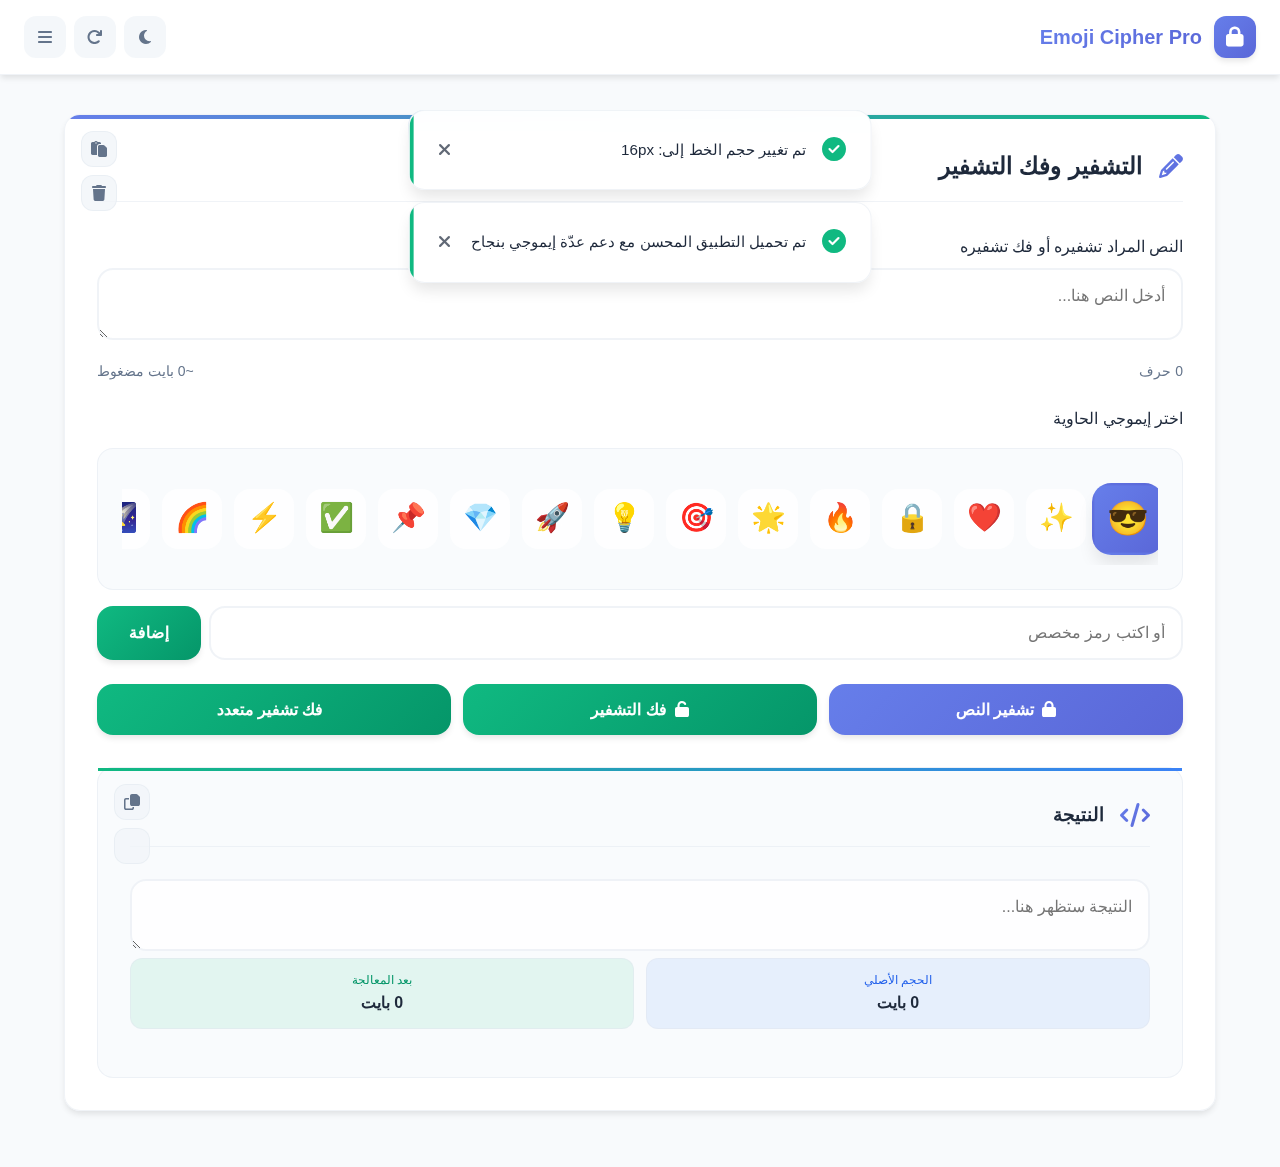
<file: index.html>
<!DOCTYPE html>
<html lang="ar" dir="rtl">
<head>
    <meta charset="utf-8">
    <meta name="viewport" content="width=device-width,initial-scale=1">
    <title>Emoji Cipher Pro — تشفير النصوص داخل إيموجي واحد</title>
    
    <!-- Meta Tags -->
    <meta name="description" content="تطبيق تشفير النصوص داخل الإيموجي - يعمل بدون إنترنت">
    <meta name="keywords" content="تشفير, إيموجي, نص, أمان, خصوصية">
    <meta name="author" content="Emoji Cipher Pro Team">
    
    <!-- PWA Meta Tags -->
    <meta name="theme-color" content="#667eea">
    <meta name="apple-mobile-web-app-capable" content="yes">
    <meta name="apple-mobile-web-app-status-bar-style" content="default">
    <meta name="apple-mobile-web-app-title" content="Emoji Cipher Pro">
    
    <!-- Favicon -->
    <link rel="icon" type="image/svg+xml" href="data:image/svg+xml,<svg xmlns='http://www.w3.org/2000/svg' viewBox='0 0 100 100'><text y='.9em' font-size='90'>🔒</text></svg>">
    
    <!-- Manifest -->
    <link rel="manifest" href="manifest.json">
    
    <!-- Styles -->
    <link rel="stylesheet" href="./assets/css/app.css">
</head>
<body class="theme-default">
    <!-- Navigation Bar -->
    <nav class="navbar">
        <div class="logo">
            <div class="logo-icon">
                <i class="fas fa-lock"></i>
            </div>
            <div class="logo-text">Emoji Cipher Pro</div>
        </div>
        
        <div class="nav-icons">
            <div class="nav-icon" id="toggleTheme" title="تبديل الثيم">
                <i class="fas fa-moon"></i>
            </div>
            <div class="nav-icon" id="resetBtn" title="إعادة تعيين التطبيق">
                <i class="fas fa-redo"></i>
            </div>
            <div class="nav-icon" id="menuToggle" title="فتح القائمة">
                <i class="fas fa-bars"></i>
            </div>
        </div>
    </nav>
    
    <!-- Sidebar -->
    <div class="sidebar">
        <div class="sidebar-header">
            <h2>الإعدادات والقوائم</h2>
            <div class="nav-icon" id="closeSidebar" title="إغلاق القائمة">
                <i class="fas fa-times"></i>
            </div>
        </div>
        
        <div class="sidebar-tabs">
            <div class="sidebar-tab active" data-tab="cipher">
                <i class="fas fa-lock"></i>
                <span>التشفير وفك التشفير</span>
            </div>
            <div class="sidebar-tab" data-tab="history">
                <i class="fas fa-history"></i>
                <span>سجل التشفير</span>
            </div>
            <div class="sidebar-tab" data-tab="settings">
                <i class="fas fa-cog"></i>
                <span>الإعدادات</span>
            </div>
            <div class="sidebar-tab" data-tab="emoji">
                <i class="fas fa-smile"></i>
                <span>إدارة الإيموجي</span>
            </div>
            <div class="sidebar-tab" data-tab="help">
                <i class="fas fa-question-circle"></i>
                <span>المساعدة</span>
            </div>
        </div>
        
        <div class="sidebar-content">
            <div class="advanced-options">
                <h3>خيارات متقدمة</h3>
                
                <div class="option-item">
                    <label for="useCompression">
                        <input id="useCompression" type="checkbox" checked/>
                        <i class="fas fa-compress-alt"></i>
                        ضغط النص
                    </label>
                </div>

                <div class="option-item">
                    <label for="autoCopyEncodedEmoji">
                        <input id="autoCopyEncodedEmoji" type="checkbox" checked/>
                        <i class="fas fa-copy"></i>
                        نسخ تلقائي للإيموجي المشفر
                    </label>
                </div>

                <div class="option-item">
                    <label for="autoCopyDecodedText">
                        <input id="autoCopyDecodedText" type="checkbox" checked/>
                        <i class="fas fa-clipboard-check"></i>
                        نسخ تلقائي للنص المفكوك
                    </label>
                </div>

                <div class="option-item">
                    <label for="showNotifications">
                        <input id="showNotifications" type="checkbox" checked/>
                        <i class="fas fa-bell"></i>
                        عرض الإشعارات
                    </label>
                </div>
                
                <div class="option-item">
                    <label for="useEncrypt">
                        <input id="useEncrypt" type="checkbox"/>
                        <i class="fas fa-lock"></i>
                        تشفير بكلمة سر
                    </label>
                </div>
                
                <div id="passwordSection" class="hidden" style="margin-top: 1rem;">
                    <label for="password">كلمة السر</label>
                    <div style="position: relative;">
                        <input id="password" type="password" placeholder="أدخل كلمة السر القوية"/>
                        <button id="togglePassword" type="button" style="position: absolute; left: 10px; top: 50%; transform: translateY(-50%); background: none; border: none; cursor: pointer;">
                            <i class="far fa-eye"></i>
                        </button>
                    </div>
                    
                    <div style="margin-top: 0.75rem;">
                        <label for="encryptionStrength">قوة التشفير</label>
                        <select id="encryptionStrength" style="width: 100%; padding: 0.5rem; margin-top: 0.25rem;">
                            <option value="low">منخفضة (سريع)</option>
                            <option value="medium">متوسطة (متوازن)</option>
                            <option value="high" selected>عالية (آمن)</option>
                        </select>
                    </div>
                    
                    <div style="margin-top: 0.5rem; font-size: 0.75rem; color: #64748b;">
                        <div id="passwordStrength" style="margin-bottom: 0.25rem;">قوة كلمة السر: <span style="color: #ef4444;">ضعيفة</span></div>
                        <div>نصيحة: استخدم 12 حرف على الأقل مع أرقام ورموز</div>
                    </div>
                </div>
            </div>
        </div>
    </div>
    
    <!-- Main Container -->
    <div class="container">
        <!-- Cipher Tab -->
        <div class="card tab-content active" id="cipherTab">
            <div class="card-header">
                <i class="fas fa-pencil-alt"></i>
                <h2>التشفير وفك التشفير</h2>
            </div>
            
            <!-- Input Section -->
            <div style="margin-bottom: 1.5rem;">
                <label for="inputText">النص المراد تشفيره أو فك تشفيره</label>
                <div class="input-wrapper">
                    <textarea id="inputText" placeholder="أدخل النص هنا..."></textarea>
                    <div class="input-actions">
                        <button id="pasteBtn" class="icon-btn" title="لصق">
                            <i class="fas fa-paste"></i>
                        </button>
                        <button id="deleteBtn" class="icon-btn" title="حذف الكل">
                            <i class="fas fa-trash"></i>
                        </button>
                    </div>
                </div>
                
                <div style="display: flex; justify-content: space-between; align-items: center; margin-bottom: 1rem; margin-top: 0.75rem;">
                    <div style="font-size: 0.875rem; color: #64748b;">
                        <span id="charCount">0</span> حرف
                    </div>
                    <div style="font-size: 0.875rem; color: #64748b;">
                        <span id="sizeEstimate">~0 بايت</span> مضغوط
                    </div>
                </div>
            </div>
            
            <!-- Emoji Selection -->
            <div style="margin-bottom: 1.5rem;">
                <label>اختر إيموجي الحاوية</label>
                
                <div class="emoji-slider-container">
                    <button class="slider-control prev" title="السابق">
                        <i class="fas fa-chevron-right"></i>
                    </button>
                    
                    <div class="emoji-slider" id="emojiSlider">
                        <!-- Will be populated by JavaScript -->
                    </div>
                    
                    <button class="slider-control next" title="التالي">
                        <i class="fas fa-chevron-left"></i>
                    </button>
                </div>
                
                <div style="display: flex; gap: 0.5rem; margin-top: 0.75rem;">
                    <input id="customChar" placeholder="أو اكتب رمز مخصص" style="flex: 1;"/>
                    <button id="addCustomEmoji" class="btn-secondary">إضافة</button>
                </div>
            </div>
            
            <!-- Action Buttons -->
            <div style="display: flex; gap: 0.75rem; flex-wrap: wrap; margin-bottom: 1.5rem;">
                <button id="encodeBtn" class="btn-primary" style="flex: 1;">
                    <i class="fas fa-lock"></i>
                    تشفير النص
                </button>
                <button id="decodeBtn" class="btn-secondary" style="flex: 1;">
                    <i class="fas fa-unlock"></i>
                    فك التشفير
                </button>
                <button id="decodeMultipleBtn" class="btn-secondary" style="flex: 1;">
                    <i class="fas fa-search-plus"></i>
                    فك تشفير متعدد
                </button>
            </div>
            
            <!-- Results Section -->
            <div class="results-section" id="resultsSection">
                <div class="card-header">
                    <i class="fas fa-code"></i>
                    <h3>النتيجة</h3>
                </div>
                
                <div class="output-wrapper">
                    <textarea id="output" placeholder="النتيجة ستظهر هنا..." readonly></textarea>
                    <div class="output-actions">
                        <button id="copyBtn" class="icon-btn" title="نسخ النتيجة">
                            <i class="far fa-copy"></i>
                        </button>
                        <button id="shareBtn" class="icon-btn" title="مشاركة">
                            <i class="fas fa-share-alt"></i>
                        </button>
                    </div>
                </div>

                <!-- Statistics -->
                <div id="statsSection" style="display: grid; grid-template-columns: 1fr 1fr; gap: 0.75rem; margin-bottom: 1rem;">
                    <div style="background: rgba(59, 130, 246, 0.1); padding: 0.75rem; border-radius: 0.75rem;">
                        <div style="font-size: 0.75rem; color: #2563eb;">الحجم الأصلي</div>
                        <div id="originalSize" style="font-weight: bold;">0 بايت</div>
                    </div>
                    <div style="background: rgba(16, 185, 129, 0.1); padding: 0.75rem; border-radius: 0.75rem;">
                        <div style="font-size: 0.75rem; color: #059669;">بعد المعالجة</div>
                        <div id="compressedSize" style="font-weight: bold;">0 بايت</div>
                    </div>
                </div>
            </div>
        </div>
        
        <!-- History Tab -->
        <div class="card tab-content" id="historyTab">
            <div class="card-header">
                <i class="fas fa-history"></i>
                <h2>سجل التشفير</h2>
            </div>
            
            <div style="display: flex; justify-content: space-between; align-items: center; margin-bottom: 1rem;">
                <span id="historyCount">0 عنصر محفوظ</span>
                <button id="clearHistory" class="btn-secondary" style="background: #ef4444;">
                    <i class="fas fa-trash"></i> مسح السجل
                </button>
            </div>
            
            <div id="historyList" style="max-height: 500px; overflow-y: auto;">
                <!-- Will be populated by JavaScript -->
            </div>
            
            <p id="emptyHistory" style="text-align: center; padding: 2.5rem 0; color: #64748b;">
                <i class="fas fa-inbox" style="font-size: 3rem; margin-bottom: 0.5rem; display: block;"></i>
                لا توجد عناصر في السجل بعد
            </p>
        </div>
        
        <!-- Settings Tab -->
        <div class="card tab-content" id="settingsTab">
            <div class="card-header">
                <i class="fas fa-cog"></i>
                <h2>الإعدادات</h2>
            </div>
            
            <div style="display: flex; flex-direction: column; gap: 1.5rem;">
                <div>
                    <h3 style="margin-bottom: 0.75rem;">إعدادات الثيم</h3>
                    <div style="display: flex; flex-direction: column; gap: 0.75rem;">
                        <div class="setting-item">
                            <label for="autoThemeToggle">الوضع التلقائي</label>
                            <label class="switch">
                                <input type="checkbox" id="autoThemeToggle">
                                <span class="slider"></span>
                            </label>
                        </div>
                        <div class="setting-item">
                            <label for="darkThemeToggle">الوضع الداكن دائماً</label>
                            <label class="switch">
                                <input type="checkbox" id="darkThemeToggle">
                                <span class="slider"></span>
                            </label>
                        </div>
                    </div>
                </div>
                
                <div>
                    <h3 style="margin-bottom: 0.75rem;">إعدادات الخط</h3>
                    
                    <div style="margin-bottom: 1rem;">
                        <label for="fontSizeSelector">حجم الخط</label>
                        <select id="fontSizeSelector" style="width: 100%; padding: 0.75rem; margin-top: 0.5rem;">
                            <option value="14px">صغير جداً (14px)</option>
                            <option value="16px" selected>صغير (16px)</option>
                            <option value="18px">متوسط (18px)</option>
                            <option value="20px">كبير (20px)</option>
                            <option value="22px">كبير جداً (22px)</option>
                            <option value="24px">ضخم (24px)</option>
                        </select>
                    </div>
                </div>
                
                <div>
                    <h3 style="margin-bottom: 0.75rem;">ثيمات الألوان</h3>
                    <select id="themeSelector" style="width: 100%; padding: 0.75rem; margin-bottom: 0.75rem;">
                        <option value="default">🌟 افتراضي (أزرق بنفسجي)</option>
                        <option value="blue-sky">☁️ سماء زرقاء</option>
                        <option value="green-forest">🌲 غابة خضراء</option>
                        <option value="purple-dream">💜 حلم أرجواني</option>
                        <option value="sunset-glow">🌅 توهج الغروب</option>
                        <option value="cyber-pink">💖 سايبر وردي</option>
                        <option value="elegant-night">🌙 ليل أنيق</option>
                        <option value="nature-calm">🍃 طبيعة هادئة</option>
                    </select>
                    
                    <div>
                        <label>معاينة الثيم</label>
                        <div id="themePreview" style="padding: 1rem; border-radius: 0.75rem; background: linear-gradient(135deg, var(--primary), var(--secondary)); color: white; text-align: center; margin-top: 0.5rem;">
                            <div style="display: flex; align-items: center; justify-content: center; gap: 0.5rem; margin-bottom: 0.5rem;">
                                <i class="fas fa-palette"></i>
                                <span>معاينة الثيم المختار</span>
                            </div>
                            <div style="display: flex; justify-content: center; gap: 0.5rem;">
                                <div style="width: 1rem; height: 1rem; border-radius: 50%; background: rgba(255,255,255,0.8);"></div>
                                <div style="width: 1rem; height: 1rem; border-radius: 50%; background: rgba(255,255,255,0.6);"></div>
                                <div style="width: 1rem; height: 1rem; border-radius: 50%; background: rgba(255,255,255,0.4);"></div>
                            </div>
                        </div>
                    </div>
                </div>
            </div>
        </div>
        
        <!-- Emoji Management Tab -->
        <div class="card tab-content" id="emojiTab">
            <div class="card-header">
                <i class="fas fa-smile"></i>
                <h2>إدارة الإيموجي</h2>
            </div>
            
            <div style="margin-bottom: 1rem;">
                <label for="newEmoji">إضافة إيموجي جديد</label>
                <div style="display: flex; gap: 0.5rem; margin-top: 0.5rem;">
                    <input id="newEmoji" placeholder="أدخل إيموجي جديد" style="flex: 1;"/>
                    <button id="addEmojiBtn" class="btn-primary">إضافة</button>
                </div>
            </div>
            
            <div style="margin-bottom: 1rem;">
                <label>الإيموجيات المفضلة</label>
                <div id="customEmojiList" style="background: #f8fafc; border-radius: 0.75rem; padding: 0.75rem; min-height: 100px; max-height: 300px; overflow-y: auto; margin-top: 0.5rem;">
                    <!-- Will be populated by JavaScript -->
                </div>
            </div>
            
            <button id="resetEmoji" class="btn-secondary" style="width: 100%; background: #ef4444;">
                <i class="fas fa-undo"></i> إعادة تعيين الإيموجي الافتراضية
            </button>
        </div>
        
        <!-- Help Tab -->
        <div class="card tab-content" id="helpTab">
            <div class="card-header">
                <i class="fas fa-question-circle"></i>
                <h2>المساعدة</h2>
            </div>
            
            <div style="display: flex; flex-direction: column; gap: 1rem;">
                <div>
                    <h3 style="margin-bottom: 0.5rem;">كيفية الاستخدام</h3>
                    <ol style="padding-right: 1.25rem; color: #64748b; font-size: 0.875rem; line-height: 1.6;">
                        <li>أدخل النص الذي تريد تشفيره في مربع الإدخال</li>
                        <li>اختر إيموجي ليكون غلافاً للنص المشفر</li>
                        <li>اضغط ��لى زر "تشفير النص"</li>
                        <li>استخدم النتيجة المشفرة في أي مكان تريد</li>
                        <li>لفك التشفير، الصق النص المشفر واضغط على "فك التشفير"</li>
                    </ol>
                </div>
                
                <div>
                    <h3 style="margin-bottom: 0.5rem;">نصائح مهمة</h3>
                    <ul style="padding-right: 1.25rem; color: #64748b; font-size: 0.875rem; line-height: 1.6;">
                        <li>احفظ كلمة السر في مكان آمن إذا استخدمت التشفير</li>
                        <li>يمكنك إضافة إيموجي مخصص عن طريق كتابته في الحقل المخصص</li>
                        <li>استخدم الضغط لتقليل حجم النص المشفر</li>
                        <li>يمكنك تعديل الإعدادات حسب تفضيلاتك</li>
                        <li>التطبيق يعمل بدون اتصال بالإنترنت بعد التحميل الأول</li>
                    </ul>
                </div>
                
                <div>
                    <h3 style="margin-bottom: 0.5rem;">اختصارات لوحة المفاتيح</h3>
                    <div style="font-size: 0.875rem;">
                        <div style="display: flex; justify-content: space-between; margin-bottom: 0.25rem;">
                            <span>Ctrl + Enter</span>
                            <span style="color: #64748b;">تشفير النص</span>
                        </div>
                        <div style="display: flex; justify-content: space-between; margin-bottom: 0.25rem;">
                            <span>Ctrl + Shift + Enter</span>
                            <span style="color: #64748b;">فك التشفير</span>
                        </div>
                        <div style="display: flex; justify-content: space-between; margin-bottom: 0.25rem;">
                            <span>Escape</span>
                            <span style="color: #64748b;">إغلاق القائمة</span>
                        </div>
                        <div style="display: flex; justify-content: space-between;">
                            <span>F1</span>
                            <span style="color: #64748b;">فتح المساعدة</span>
                        </div>
                    </div>
                </div>
                
                <div>
                    <h3 style="margin-bottom: 0.5rem;">معلومات التطبيق</h3>
                    <div style="font-size: 0.875rem; color: #64748b;">
                        <p><strong>الإصدار:</strong> 2.0.0 (محسن)</p>
                        <p><strong>تاريخ الإنشاء:</strong> 2024</p>
                        <p><strong>المطور:</strong> Emoji Cipher Pro Team</p>
                        <p><strong>الترخيص:</strong> MIT License</p>
                        <p><strong>الميزات:</strong> يعمل بدون إنترنت، تشفير آمن، ضغط البيانات</p>
                    </div>
                </div>
            </div>
        </div>
    </div>

    <!-- Toast Container -->
    <div class="toast-container" id="toastContainer"></div>

    <!-- Scripts -->
    <script src="./assets/js/app.js"></script>
    
    <!-- Service Worker Registration -->
    <script>
        if ('serviceWorker' in navigator) {
            window.addEventListener('load', function() {
                navigator.serviceWorker.register('./sw.js')
                    .then(function(registration) {
                        console.log('ServiceWorker registration successful');
                    })
                    .catch(function(err) {
                        console.log('ServiceWorker registration failed: ', err);
                    });
            });
        }
    </script>
</body>
</html>
</file>
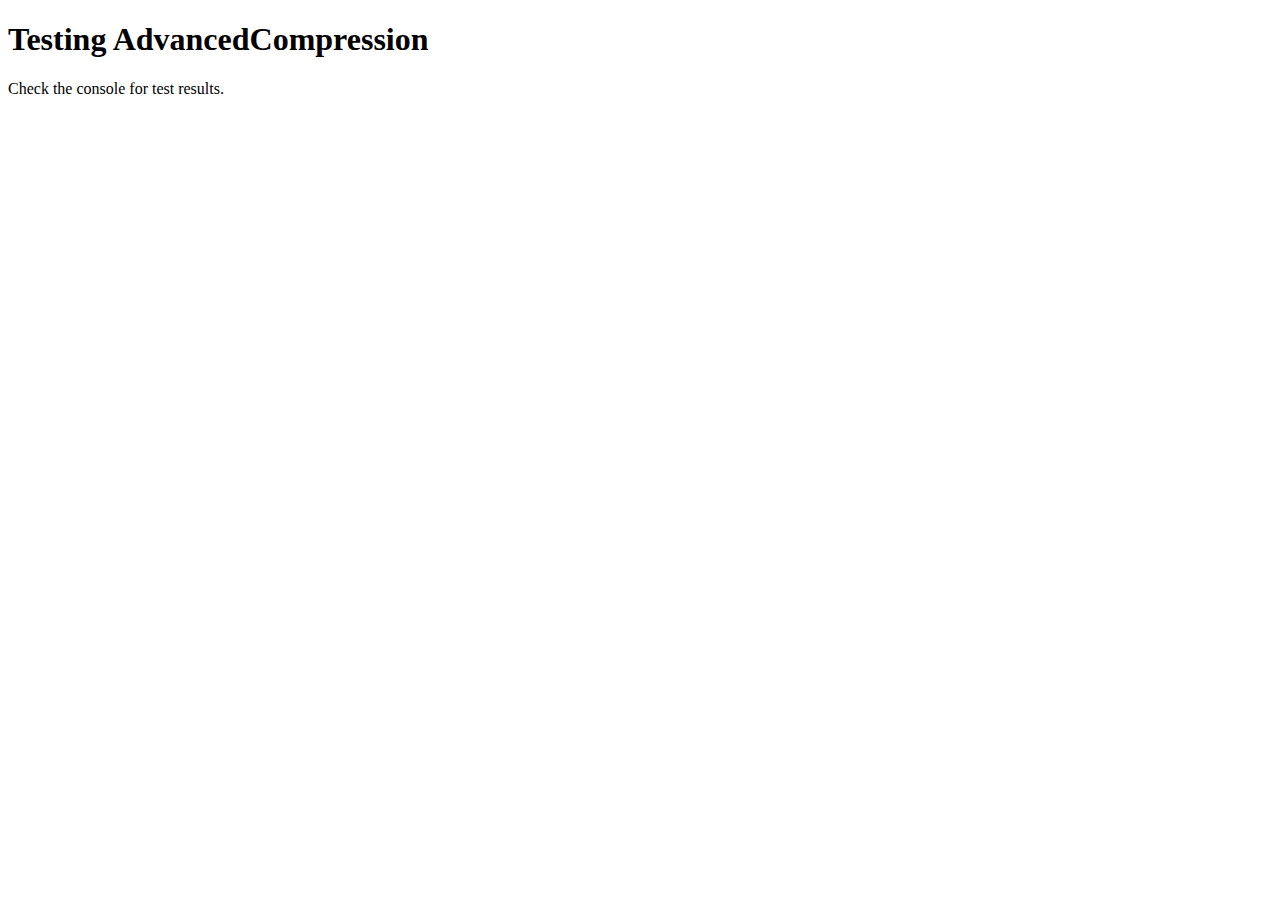
<file: test.html>
<!DOCTYPE html>
<html>
<head>
    <title>Compression Test</title>
</head>
<body>
    <h1>Testing AdvancedCompression</h1>
    <p>Check the console for test results.</p>

    <script>
        console.log("Starting compression tests...");

        // Helper to compare two Uint8Arrays
        function arraysAreEqual(a, b) {
            if (a.length !== b.length) return false;
            for (let i = 0; i < a.length; i++) {
                if (a[i] !== b[i]) return false;
            }
            return true;
        }

        // --- Original Buggy AdvancedCompression Class ---
        class BuggyAdvancedCompression {
            static simpleCompress(data) {
                const result = [];
                let i = 0;
                while (i < data.length) {
                    const current = data[i];
                    let count = 1;
                    while (i + count < data.length && data[i + count] === current && count < 255) {
                        count++;
                    }
                    if (count > 3) {
                        result.push(255, count, current);
                    } else {
                        for (let j = 0; j < count; j++) {
                            result.push(current);
                        }
                    }
                    i += count;
                }
                return new Uint8Array(result);
            }

            static simpleDecompress(data) {
                const result = [];
                let i = 0;
                while (i < data.length) {
                    if (data[i] === 255 && i + 2 < data.length) {
                        const count = data[i + 1];
                        const value = data[i + 2];
                        for (let j = 0; j < count; j++) {
                            result.push(value);
                        }
                        i += 3;
                    } else {
                        result.push(data[i]);
                        i++;
                    }
                }
                return new Uint8Array(result);
            }
        }

        // --- Fixed AdvancedCompression Class ---
        class FixedAdvancedCompression {
            static simpleCompress(data) {
                const result = [];
                let i = 0;
                while (i < data.length) {
                    const current = data[i];
                    let count = 1;
                    while (i + count < data.length && data[i + count] === current && count < 255) {
                        count++;
                    }
                    if (count > 3 || current === 255) {
                        result.push(255, count, current);
                    } else {
                        for (let j = 0; j < count; j++) {
                            result.push(current);
                        }
                    }
                    i += count;
                }
                return new Uint8Array(result);
            }

            static simpleDecompress(data) {
                const result = [];
                let i = 0;
                while (i < data.length) {
                    if (data[i] === 255 && i + 2 < data.length) {
                        const count = data[i + 1];
                        const value = data[i + 2];
                        for (let j = 0; j < count; j++) {
                            result.push(value);
                        }
                        i += 3;
                    } else {
                        result.push(data[i]);
                        i++;
                    }
                }
                return new Uint8Array(result);
            }
        }

        // --- Test Cases ---
        const testDataWith255 = new Uint8Array([10, 20, 255, 30, 40]);
        const testDataLongRun = new Uint8Array([5, 5, 5, 5, 5, 6, 7]);
        const testDataWith255Run = new Uint8Array([1, 255, 255, 255, 2]);

        // --- Running Tests ---

        // Test 1: Verify the bug with the original code
        console.log("--- Test 1: Buggy Version ---");
        const buggyCompressed = BuggyAdvancedCompression.simpleCompress(testDataWith255);
        const buggyDecompressed = BuggyAdvancedCompression.simpleDecompress(buggyCompressed);
        const isBuggyCorrect = arraysAreEqual(testDataWith255, buggyDecompressed);
        console.log("Original Data: ", testDataWith255);
        console.log("Compressed by Buggy: ", buggyCompressed);
        console.log("Decompressed by Buggy: ", buggyDecompressed);
        console.assert(!isBuggyCorrect, "BUG VERIFIED: The decompressed data does NOT match the original.");
        if (!isBuggyCorrect) {
            console.log("%cSUCCESS: Bug is reproduced as expected.", "color: red;");
        } else {
            console.error("FAILURE: Bug could not be reproduced.");
        }


        // Test 2: Verify the fix with the new code
        console.log("\n--- Test 2: Fixed Version ---");
        const fixedCompressed = FixedAdvancedCompression.simpleCompress(testDataWith255);
        const fixedDecompressed = FixedAdvancedCompression.simpleDecompress(fixedCompressed);
        const isFixedCorrect = arraysAreEqual(testDataWith255, fixedDecompressed);
        console.log("Original Data: ", testDataWith255);
        console.log("Compressed by Fixed: ", fixedCompressed);
        console.log("Decompressed by Fixed: ", fixedDecompressed);
        console.assert(isFixedCorrect, "FIX VERIFICATION FAILED: The decompressed data does not match the original.");
        if (isFixedCorrect) {
            console.log("%cSUCCESS: Fix is verified. Data is correctly handled.", "color: green;");
        } else {
             console.error("FAILURE: Fix is not working.");
        }

        // Test 3: Verify long run compression still works
        console.log("\n--- Test 3: Long Run Sanity Check ---");
        const fixedCompressedRun = FixedAdvancedCompression.simpleCompress(testDataLongRun);
        const fixedDecompressedRun = FixedAdvancedCompression.simpleDecompress(fixedCompressedRun);
        const isRunCorrect = arraysAreEqual(testDataLongRun, fixedDecompressedRun);
        console.log("Original Data: ", testDataLongRun);
        console.log("Decompressed by Fixed: ", fixedDecompressedRun);
        console.assert(isRunCorrect, "SANITY CHECK FAILED: Long run compression is broken.");
         if (isRunCorrect) {
            console.log("%cSUCCESS: Long run compression is still working correctly.", "color: green;");
        } else {
             console.error("FAILURE: Long run compression is broken.");
        }

        // Test 4: Verify run of 255 bytes
        console.log("\n--- Test 4: Run of 255 bytes ---");
        const fixedCompressed255Run = FixedAdvancedCompression.simpleCompress(testDataWith255Run);
        const fixedDecompressed255Run = FixedAdvancedCompression.simpleDecompress(fixedCompressed255Run);
        const is255RunCorrect = arraysAreEqual(testDataWith255Run, fixedDecompressed255Run);
        console.log("Original Data: ", testDataWith255Run);
        console.log("Compressed by Fixed: ", fixedCompressed255Run);
        console.log("Decompressed by Fixed: ", fixedDecompressed255Run);
        console.assert(is255RunCorrect, "255-RUN TEST FAILED: A run of 255 bytes is not handled correctly.");
         if (is255RunCorrect) {
            console.log("%cSUCCESS: A run of 255 bytes is correctly handled.", "color: green;");
        } else {
             console.error("FAILURE: A run of 255 bytes is not handled correctly.");
        }

    </script>
</body>
</html>
</file>
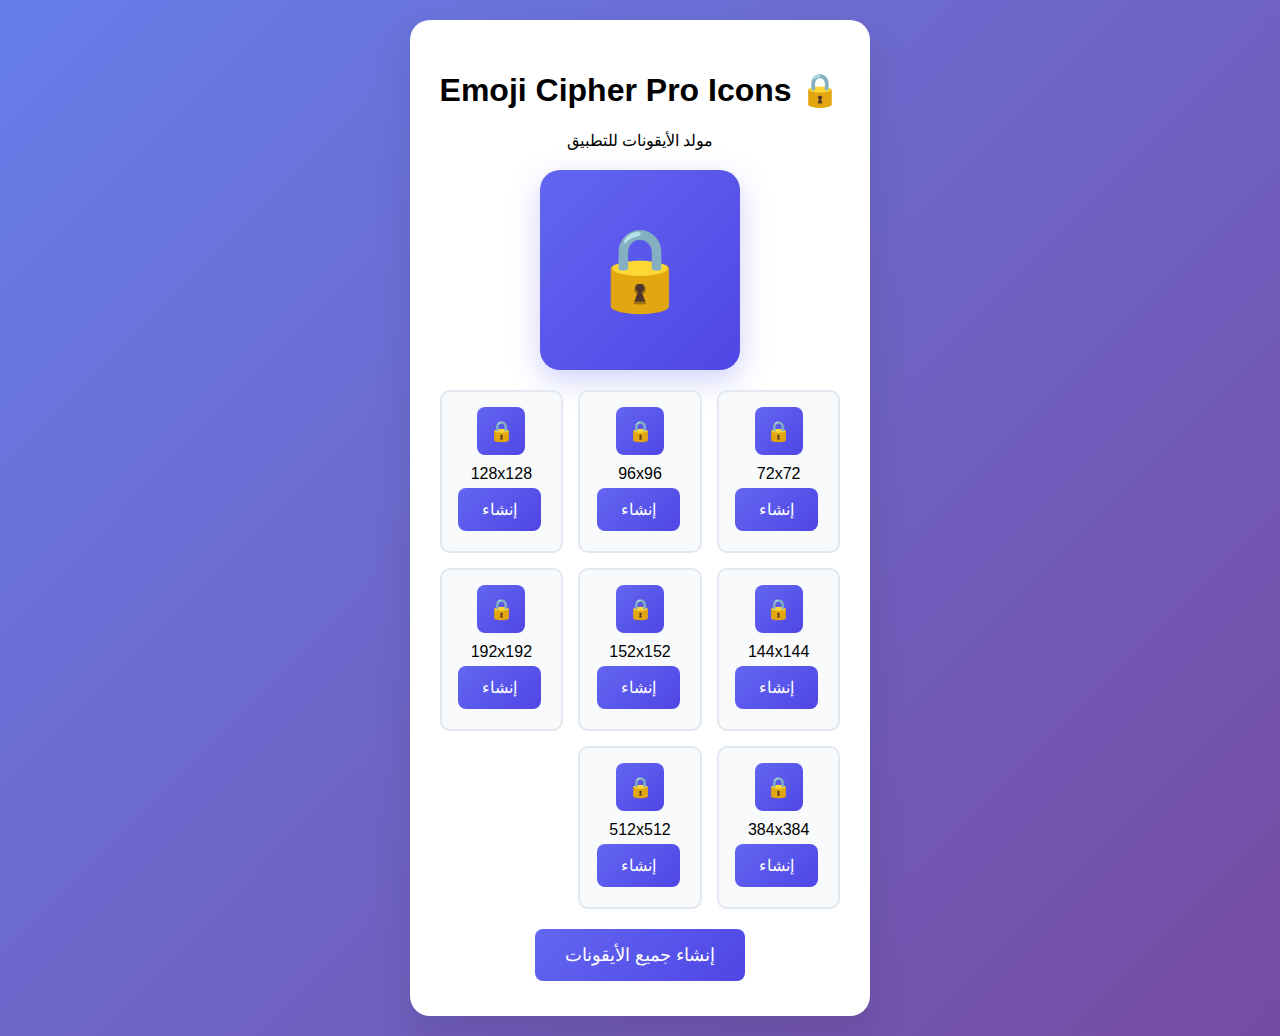
<file: assets/icons/icon-generator.html>
<!DOCTYPE html>
<html lang="ar" dir="rtl">
<head>
    <meta charset="UTF-8">
    <meta name="viewport" content="width=device-width, initial-scale=1.0">
    <title>Icon Generator - Emoji Cipher Pro</title>
    <style>
        body {
            font-family: 'Segoe UI', Tahoma, Geneva, Verdana, sans-serif;
            margin: 0;
            padding: 20px;
            background: linear-gradient(135deg, #667eea 0%, #764ba2 100%);
            min-height: 100vh;
            display: flex;
            align-items: center;
            justify-content: center;
        }
        .container {
            background: white;
            border-radius: 20px;
            padding: 30px;
            box-shadow: 0 20px 40px rgba(0,0,0,0.1);
            text-align: center;
            max-width: 500px;
        }
        .icon-preview {
            width: 200px;
            height: 200px;
            margin: 20px auto;
            border-radius: 20px;
            background: linear-gradient(135deg, #6366f1, #4f46e5);
            display: flex;
            align-items: center;
            justify-content: center;
            font-size: 80px;
            color: white;
            box-shadow: 0 10px 30px rgba(99, 102, 241, 0.3);
        }
        .sizes {
            display: grid;
            grid-template-columns: repeat(auto-fit, minmax(100px, 1fr));
            gap: 15px;
            margin-top: 20px;
        }
        .size-item {
            background: #f8fafc;
            padding: 15px;
            border-radius: 10px;
            border: 2px solid #e2e8f0;
        }
        .size-preview {
            width: 48px;
            height: 48px;
            margin: 0 auto 10px;
            border-radius: 8px;
            background: linear-gradient(135deg, #6366f1, #4f46e5);
            display: flex;
            align-items: center;
            justify-content: center;
            color: white;
            font-size: 20px;
        }
        button {
            background: linear-gradient(135deg, #6366f1, #4f46e5);
            color: white;
            border: none;
            padding: 12px 24px;
            border-radius: 8px;
            cursor: pointer;
            font-size: 16px;
            margin: 5px;
            transition: transform 0.2s;
        }
        button:hover {
            transform: translateY(-2px);
        }
    </style>
</head>
<body>
    <div class="container">
        <h1>🔒 Emoji Cipher Pro Icons</h1>
        <p>مولد الأيقونات للتطبيق</p>

        <div class="icon-preview" id="mainIcon">
            🔒
        </div>

        <div class="sizes">
            <div class="size-item">
                <div class="size-preview">🔒</div>
                <div>72x72</div>
                <button onclick="generateIcon(72)">إنشاء</button>
            </div>
            <div class="size-item">
                <div class="size-preview">🔒</div>
                <div>96x96</div>
                <button onclick="generateIcon(96)">إنشاء</button>
            </div>
            <div class="size-item">
                <div class="size-preview">🔒</div>
                <div>128x128</div>
                <button onclick="generateIcon(128)">إنشاء</button>
            </div>
            <div class="size-item">
                <div class="size-preview">🔒</div>
                <div>144x144</div>
                <button onclick="generateIcon(144)">إنشاء</button>
            </div>
            <div class="size-item">
                <div class="size-preview">🔒</div>
                <div>152x152</div>
                <button onclick="generateIcon(152)">إنشاء</button>
            </div>
            <div class="size-item">
                <div class="size-preview">🔒</div>
                <div>192x192</div>
                <button onclick="generateIcon(192)">إنشاء</button>
            </div>
            <div class="size-item">
                <div class="size-preview">🔒</div>
                <div>384x384</div>
                <button onclick="generateIcon(384)">إنشاء</button>
            </div>
            <div class="size-item">
                <div class="size-preview">🔒</div>
                <div>512x512</div>
                <button onclick="generateIcon(512)">إنشاء</button>
            </div>
        </div>

        <button onclick="generateAllIcons()" style="margin-top: 20px; font-size: 18px; padding: 15px 30px;">
            إنشاء جميع الأيقونات
        </button>
    </div>

    <script>
        function generateIcon(size) {
            const canvas = document.createElement('canvas');
            canvas.width = size;
            canvas.height = size;
            const ctx = canvas.getContext('2d');

            // Background gradient
            const gradient = ctx.createLinearGradient(0, 0, size, size);
            gradient.addColorStop(0, '#6366f1');
            gradient.addColorStop(1, '#4f46e5');
            ctx.fillStyle = gradient;
            ctx.fillRect(0, 0, size, size);

            // Add rounded corners
            ctx.globalCompositeOperation = 'destination-in';
            ctx.beginPath();
            ctx.roundRect(0, 0, size, size, size * 0.1);
            ctx.fill();
            ctx.globalCompositeOperation = 'source-over';

            // Add lock icon
            ctx.fillStyle = 'white';
            ctx.font = `${size * 0.4}px Arial`;
            ctx.textAlign = 'center';
            ctx.textBaseline = 'middle';
            ctx.fillText('🔒', size / 2, size / 2);

            // Download
            const link = document.createElement('a');
            link.download = `icon-${size}x${size}.png`;
            link.href = canvas.toDataURL();
            link.click();
        }

        function generateAllIcons() {
            const sizes = [72, 96, 128, 144, 152, 192, 384, 512];
            sizes.forEach((size, index) => {
                setTimeout(() => generateIcon(size), index * 500);
            });
        }

        // Add roundRect polyfill for older browsers
        if (!CanvasRenderingContext2D.prototype.roundRect) {
            CanvasRenderingContext2D.prototype.roundRect = function(x, y, width, height, radius) {
                this.beginPath();
                this.moveTo(x + radius, y);
                this.lineTo(x + width - radius, y);
                this.quadraticCurveTo(x + width, y, x + width, y + radius);
                this.lineTo(x + width, y + height - radius);
                this.quadraticCurveTo(x + width, y + height, x + width - radius, y + height);
                this.lineTo(x + radius, y + height);
                this.quadraticCurveTo(x, y + height, x, y + height - radius);
                this.lineTo(x, y + radius);
                this.quadraticCurveTo(x, y, x + radius, y);
                this.closePath();
            };
        }
    </script>
</body>
</html>
</file>
<file: assets/css/app.css>
@font-face{font-family:'Font Awesome 6 Free';font-style:normal;font-weight:900;font-display:swap;src:url('../fonts/fa-solid-900.woff2') format('woff2');}@font-face{font-family:'Font Awesome 6 Free';font-style:normal;font-weight:400;font-display:swap;src:url('../fonts/fa-regular-400.woff2') format('woff2');}@font-face{font-family:'Font Awesome 6 Brands';font-style:normal;font-weight:400;font-display:swap;src:url('../fonts/fa-brands-400.woff2') format('woff2');}.fa,.fas,.far,.fab{font-family:'Font Awesome 6 Free';font-weight:900;font-style:normal;font-variant:normal;text-rendering:auto;line-height:1;-webkit-font-smoothing:antialiased;-moz-osx-font-smoothing:grayscale;}.far{font-weight:400;}.fab{font-family:'Font Awesome 6 Brands';font-weight:400;}.fa-lock::before{content:"\f023";}.fa-unlock::before{content:"\f09c";}.fa-moon::before{content:"\f186";}.fa-sun::before{content:"\f185";}.fa-bars::before{content:"\f0c9";}.fa-times::before{content:"\f00d";}.fa-redo::before{content:"\f01e";}.fa-copy::before{content:"\f0c5";}.fa-download::before{content:"\f019";}.fa-check::before{content:"\f00c";}.fa-check-circle::before{content:"\f058";}.fa-exclamation-circle::before{content:"\f06a";}.fa-info-circle::before{content:"\f05a";}.fa-exclamation-triangle::before{content:"\f071";}.fa-history::before{content:"\f1da";}.fa-cog::before{content:"\f013";}.fa-cogs::before{content:"\f085";}.fa-smile::before{content:"\f118";}.fa-question-circle::before{content:"\f059";}.fa-compress-alt::before{content:"\f422";}.fa-clipboard-check::before{content:"\f46c";}.fa-pencil-alt::before{content:"\f303";}.fa-code::before{content:"\f121";}.fa-trash::before{content:"\f1f8";}.fa-inbox::before{content:"\f01c";}.fa-paste::before{content:"\f0ea";}.fa-share::before{content:"\f064";}.fa-palette::before{content:"\f53f";}.fa-undo::before{content:"\f0e2";}.fa-chevron-right::before{content:"\f054";}.fa-chevron-left::before{content:"\f053";}.fa-eye::before{content:"\f06e";}.fa-eye-slash::before{content:"\f070";}.fa-grip-vertical::before{content:"\f58e";}:root{--primary:#667eea;--primary-dark:#5a67d8;--secondary:#10b981;--accent:#f59e0b;--bg-light:#ffffff;--bg-gray:#f8fafc;--bg-dark:#0f172a;--text-light:#1e293b;--text-gray:#64748b;--text-dark:#f8fafc;--success:#10b981;--error:#ef4444;--warning:#f59e0b;--info:#3b82f6;--shadow:0 4px 6px -1px rgba(0,0,0,0.1);--shadow-lg:0 10px 15px -3px rgba(0,0,0,0.1);--transition:0.2s ease;--radius:0.75rem;--radius-lg:1rem;}.theme-blue-sky{--primary:#0ea5e9;--secondary:#06b6d4;}.theme-green-forest{--primary:#059669;--secondary:#65a30d;}.theme-purple-dream{--primary:#8b5cf6;--secondary:#ec4899;}.theme-sunset-glow{--primary:#f97316;--secondary:#dc2626;}.theme-cyber-pink{--primary:#ec4899;--secondary:#8b5cf6;}.theme-elegant-night{--primary:#6366f1;--secondary:#14b8a6;}.theme-nature-calm{--primary:#16a34a;--secondary:#0891b2;}*{box-sizing:border-box;margin:0;padding:0;}body{font-family:-apple-system,BlinkMacSystemFont,'Segoe UI',Roboto,'Helvetica Neue',Arial,sans-serif;line-height:1.6;color:var(--text-light);background:var(--bg-gray);min-height:100vh;direction:rtl;text-align:right;transition:all var(--transition);}.dark body{color:var(--text-dark);background:var(--bg-dark);}.navbar{position:fixed;top:0;left:0;right:0;z-index:1000;background:rgba(255,255,255,0.95);backdrop-filter:blur(10px);border-bottom:1px solid rgba(226,232,240,0.5);padding:1rem 1.5rem;display:flex;justify-content:space-between;align-items:center;box-shadow:var(--shadow);}.dark .navbar{background:rgba(30,41,59,0.95);border-bottom:1px solid rgba(51,65,85,0.5);}.logo{display:flex;align-items:center;gap:0.75rem;}.logo-icon{width:42px;height:42px;background:linear-gradient(135deg,var(--primary),var(--primary-dark));border-radius:var(--radius);display:flex;align-items:center;justify-content:center;color:white;font-size:1.25rem;box-shadow:var(--shadow);transition:all var(--transition);}.logo-icon:hover{transform:scale(1.05);}.logo-text{font-size:1.25rem;font-weight:700;background:linear-gradient(135deg,var(--primary),var(--primary-dark));-webkit-background-clip:text;-webkit-text-fill-color:transparent;background-clip:text;}.nav-icons{display:flex;gap:0.5rem;}.nav-icon{width:42px;height:42px;border-radius:var(--radius);display:flex;align-items:center;justify-content:center;background:rgba(241,245,249,0.8);color:var(--text-gray);cursor:pointer;transition:all var(--transition);border:none;}.nav-icon:hover{background:var(--primary);color:white;transform:translateY(-2px);box-shadow:var(--shadow-lg);}.dark .nav-icon{background:rgba(51,65,85,0.8);color:var(--text-dark);}.sidebar{position:fixed;top:0;right:-380px;width:350px;height:100vh;background:rgba(255,255,255,0.95);backdrop-filter:blur(15px);border-left:1px solid rgba(226,232,240,0.5);z-index:1001;transition:right 0.4s ease;overflow-y:auto;box-shadow:var(--shadow-lg);}.sidebar.open{right:0;}.dark .sidebar{background:rgba(30,41,59,0.95);border-left:1px solid rgba(51,65,85,0.5);}.sidebar-header{padding:1.5rem;border-bottom:1px solid rgba(226,232,240,0.5);display:flex;justify-content:space-between;align-items:center;background:linear-gradient(135deg,var(--primary),var(--primary-dark));color:white;}.dark .sidebar-header{border-bottom:1px solid rgba(51,65,85,0.5);}.sidebar-header h2{margin:0;font-size:1.125rem;font-weight:600;}.sidebar-tabs{padding:1rem 0;}.sidebar-tab{display:flex;align-items:center;gap:0.75rem;padding:1rem 1.5rem;margin:0.25rem 1rem;border-radius:var(--radius-lg);cursor:pointer;transition:all var(--transition);color:var(--text-gray);background:transparent;}.sidebar-tab:hover,.sidebar-tab.active{color:var(--primary);background:rgba(102,126,234,0.1);transform:translateX(-5px);box-shadow:var(--shadow);}.dark .sidebar-tab:hover,.dark .sidebar-tab.active{color:var(--primary);background:rgba(102,126,234,0.2);}.sidebar-content{padding:1rem 1.5rem;}.advanced-options{background:rgba(248,250,252,0.8);border-radius:var(--radius-lg);padding:1.5rem;border:1px solid rgba(226,232,240,0.5);}.dark .advanced-options{background:rgba(51,65,85,0.8);border-color:rgba(71,85,105,0.5);}.advanced-options h3{margin-bottom:1rem;font-weight:600;color:var(--primary);font-size:1.1rem;cursor:pointer;display:flex;justify-content:space-between;align-items:center;}.advanced-options h3::after{content:'\f077';font-family:'Font Awesome 6 Free';font-weight:900;transition:transform var(--transition);}.advanced-options h3.collapsed::after{transform:rotate(180deg);}.advanced-options-content{max-height:1000px;overflow:hidden;transition:max-height 0.4s ease,opacity 0.4s ease;opacity:1;}.advanced-options-content.collapsed{max-height:0;opacity:0;}.option-item{margin-bottom:0.75rem;}.option-item label{display:flex;align-items:center;gap:0.75rem;padding:1rem;border-radius:var(--radius-lg);cursor:pointer;transition:all var(--transition);background:rgba(255,255,255,0.8);border:1px solid rgba(226,232,240,0.5);font-weight:500;}.option-item label:hover{border-color:var(--primary);transform:translateX(-3px);box-shadow:var(--shadow);}.dark .option-item label{background:rgba(15,23,42,0.8);border-color:rgba(71,85,105,0.5);color:var(--text-dark);}#customEmojiList .dragging{opacity:0.5;background:rgba(102,126,234,0.1);}.textarea-container{position:relative;}#inputText{padding-left:60px;}.input-actions{position:absolute;top:1rem;left:1rem;display:flex;flex-direction:column;gap:0.5rem;margin:0;}.container{margin-top:90px;padding:1.5rem;max-width:1200px;margin-left:auto;margin-right:auto;}.card{background:rgba(255,255,255,0.9);backdrop-filter:blur(10px);border-radius:var(--radius-lg);padding:2rem;margin-bottom:2rem;box-shadow:var(--shadow);border:1px solid rgba(226,232,240,0.5);transition:all var(--transition);position:relative;overflow:hidden;}.card::before{content:'';position:absolute;top:0;left:0;right:0;height:4px;background:linear-gradient(90deg,var(--primary),var(--secondary));}.card:hover{transform:translateY(-4px);box-shadow:var(--shadow-lg);}.dark .card{background:rgba(30,41,59,0.9);border:1px solid rgba(51,65,85,0.5);}.card-header{display:flex;align-items:center;gap:1rem;margin-bottom:2rem;padding-bottom:1rem;border-bottom:1px solid rgba(226,232,240,0.5);}.dark .card-header{border-bottom:1px solid rgba(51,65,85,0.5);}.card-header i{font-size:1.5rem;background:linear-gradient(135deg,var(--primary),var(--primary-dark));-webkit-background-clip:text;-webkit-text-fill-color:transparent;background-clip:text;}.card-header h2,.card-header h3{margin:0;color:var(--text-light);font-weight:600;}.dark .card-header h2,.dark .card-header h3{color:var(--text-dark);}input,textarea,select{width:100%;padding:1rem;border:2px solid rgba(226,232,240,0.5);border-radius:var(--radius-lg);background:rgba(255,255,255,0.8);font-size:1rem;font-family:inherit;transition:all var(--transition);color:var(--text-light);}input:focus,textarea:focus,select:focus{outline:none;border-color:var(--primary);box-shadow:0 0 0 4px rgba(102,126,234,0.1);background:rgba(255,255,255,0.95);}.dark input,.dark textarea,.dark select{background:rgba(15,23,42,0.8);border-color:rgba(71,85,105,0.5);color:var(--text-dark);}.dark input:focus,.dark textarea:focus,.dark select:focus{border-color:var(--primary);background:rgba(15,23,42,0.95);}label{display:block;margin-bottom:0.5rem;font-weight:500;color:var(--text-light);}.dark label{color:var(--text-dark);}.btn-primary,.btn-secondary{padding:1rem 2rem;border-radius:var(--radius-lg);font-weight:600;font-size:1rem;border:none;cursor:pointer;transition:all var(--transition);display:inline-flex;align-items:center;justify-content:center;gap:0.5rem;text-decoration:none;font-family:inherit;}.btn-primary{background:linear-gradient(135deg,var(--primary),var(--primary-dark));color:white;box-shadow:var(--shadow);}.btn-primary:hover{transform:translateY(-2px);box-shadow:var(--shadow-lg);}.btn-secondary{background:linear-gradient(135deg,var(--secondary),#059669);color:white;box-shadow:var(--shadow);}.btn-secondary:hover{transform:translateY(-2px);box-shadow:var(--shadow-lg);}.emoji-slider-container{position:relative;background:rgba(248,250,252,0.8);border-radius:var(--radius-lg);padding:1.5rem;border:1px solid rgba(226,232,240,0.5);margin:1rem 0;}.dark .emoji-slider-container{background:rgba(51,65,85,0.8);border-color:rgba(71,85,105,0.5);}.emoji-slider{display:flex;gap:0.75rem;overflow-x:auto;padding:1rem 0;scroll-behavior:smooth;}.emoji-slider::-webkit-scrollbar{height:8px;}.emoji-slider::-webkit-scrollbar-track{background:rgba(226,232,240,0.5);border-radius:var(--radius);}.emoji-slider::-webkit-scrollbar-thumb{background:linear-gradient(90deg,var(--primary),var(--primary-dark));border-radius:var(--radius);}.emoji-item{min-width:60px;height:60px;display:flex;align-items:center;justify-content:center;font-size:1.75rem;border-radius:var(--radius-lg);cursor:pointer;transition:all var(--transition);background:rgba(255,255,255,0.8);border:2px solid transparent;}.emoji-item:hover{transform:scale(1.15);border-color:var(--primary);box-shadow:var(--shadow-lg);}.emoji-item.active{background:linear-gradient(135deg,var(--primary),var(--primary-dark));color:white;transform:scale(1.2);box-shadow:var(--shadow-lg);}.slider-control{display:none;}.slider-control:hover{background:var(--primary);color:white;transform:translateY(-50%) scale(1.1);}.slider-control.prev{right:15px;}.slider-control.next{left:15px;}.results-section{background:rgba(248,250,252,0.8);border:1px solid rgba(226,232,240,0.5);border-radius:var(--radius-lg);padding:2rem;margin-top:2rem;display:block;position:relative;}.results-section::before{content:'';position:absolute;top:0;left:0;right:0;height:3px;background:linear-gradient(90deg,var(--success),var(--info));}.dark .results-section{background:rgba(51,65,85,0.8);border-color:rgba(71,85,105,0.5);}#output.has-content{border-left:4px solid var(--success);background:rgba(240,253,244,0.8);}.dark #output.has-content{background:rgba(6,78,59,0.8);}#statsSection > div{background:rgba(255,255,255,0.8);border:1px solid rgba(226,232,240,0.5);border-radius:var(--radius-lg);padding:1rem;text-align:center;transition:all var(--transition);}#statsSection > div:hover{transform:translateY(-3px);box-shadow:var(--shadow-lg);}.dark #statsSection > div{background:rgba(15,23,42,0.8);border-color:rgba(71,85,105,0.5);}.setting-item{background:rgba(255,255,255,0.8);border:1px solid rgba(226,232,240,0.5);border-radius:var(--radius-lg);padding:1.25rem;margin-bottom:1rem;transition:all var(--transition);display:flex;align-items:center;justify-content:space-between;}.setting-item:hover{border-color:var(--primary);transform:translateX(-3px);box-shadow:var(--shadow);}.dark .setting-item{background:rgba(15,23,42,0.8);border-color:rgba(71,85,105,0.5);}.switch{position:relative;display:inline-block;width:60px;height:30px;}.switch input{opacity:0;width:0;height:0;}.slider{position:absolute;cursor:pointer;top:0;left:0;right:0;bottom:0;background:#cbd5e1;transition:var(--transition);border-radius:30px;}.slider:before{position:absolute;content:"";height:24px;width:24px;left:3px;bottom:3px;background:white;transition:var(--transition);border-radius:50%;box-shadow:var(--shadow);}input:checked + .slider{background:var(--primary);}input:checked + .slider:before{transform:translateX(30px);}.toast-container{position:fixed;top:110px;left:50%;transform:translateX(-50%);z-index:10000;display:flex;flex-direction:column;gap:0.75rem;pointer-events:none;}.toast{background:rgba(255,255,255,0.95);backdrop-filter:blur(15px);border-radius:var(--radius-lg);padding:1.25rem 1.5rem;box-shadow:var(--shadow-lg);border:1px solid rgba(226,232,240,0.5);display:flex;align-items:center;gap:1rem;pointer-events:auto;animation:toastSlideIn 0.4s ease;min-width:320px;max-width:480px;position:relative;overflow:hidden;}.toast::before{content:'';position:absolute;top:0;left:0;width:4px;height:100%;background:var(--primary);}.toast.success::before{background:var(--success);}.toast.error::before{background:var(--error);}.toast.warning::before{background:var(--warning);}.toast.info::before{background:var(--info);}@keyframes toastSlideIn{from{opacity:0;transform:translateY(-30px) scale(0.95);}to{opacity:1;transform:translateY(0) scale(1);}}.toast .icon{font-size:1.5rem;flex-shrink:0;}.toast.success .icon{color:var(--success);}.toast.error .icon{color:var(--error);}.toast.info .icon{color:var(--info);}.toast.warning .icon{color:var(--warning);}.toast .message{flex:1;font-size:0.95rem;line-height:1.5;font-weight:500;}.toast .close-btn{background:none;border:none;color:inherit;cursor:pointer;opacity:0.7;padding:0.25rem;font-size:1.1rem;flex-shrink:0;transition:all var(--transition);border-radius:var(--radius);}.toast .close-btn:hover{opacity:1;background:rgba(0,0,0,0.1);}.dark .toast{background:rgba(30,41,59,0.95);border:1px solid rgba(71,85,105,0.5);color:var(--text-dark);}.tab-content{display:none;}.tab-content.active{display:block;animation:fadeInUp 0.4s ease;}@keyframes fadeInUp{from{opacity:0;transform:translateY(20px);}to{opacity:1;transform:translateY(0);}}.sidebar-overlay{position:fixed;top:0;left:0;width:100%;height:100%;background:rgba(0,0,0,0.6);backdrop-filter:blur(3px);z-index:999;opacity:0;visibility:hidden;transition:all var(--transition);pointer-events:none;}.sidebar-overlay.active{opacity:1;visibility:visible;pointer-events:auto;}body.sidebar-open{overflow:hidden;}.hidden{display:none !important;}@media (max-width:768px){.container{padding:1rem;margin-top:80px;}.sidebar{width:100%;right:-100%;}.card{padding:1.5rem;margin-bottom:1.5rem;}.emoji-item{min-width:50px;height:50px;font-size:1.5rem;}.toast{min-width:300px;max-width:90vw;}.nav-icon{width:38px;height:38px;}.logo-icon{width:38px;height:38px;font-size:1.125rem;}.logo-text{font-size:1.125rem;}}@media (max-width:480px){.navbar{padding:1rem;}.card{padding:1.25rem;border-radius:var(--radius-lg);}.btn-primary,.btn-secondary{padding:0.75rem 1.5rem;font-size:0.9rem;}.emoji-item{min-width:45px;height:45px;font-size:1.25rem;}.slider-control{width:35px;height:35px;font-size:0.875rem;}}*:focus-visible{outline:3px solid var(--primary);outline-offset:2px;border-radius:var(--radius);}::-webkit-scrollbar{width:10px;height:10px;}::-webkit-scrollbar-track{background:rgba(241,245,249,0.5);border-radius:var(--radius);}::-webkit-scrollbar-thumb{background:linear-gradient(135deg,var(--primary),var(--primary-dark));border-radius:var(--radius);}::-webkit-scrollbar-thumb:hover{background:linear-gradient(135deg,var(--primary-dark),var(--primary));}.dark::-webkit-scrollbar-track{background:rgba(51,65,85,0.5);}.dark::-webkit-scrollbar-thumb{background:linear-gradient(135deg,#64748b,#475569);}.textarea-container{position:relative;}#inputText,#output{padding-left:55px;padding-right:1rem;}.input-actions,.output-actions{position:absolute;top:1rem;left:1rem;display:flex;flex-direction:column;gap:0.5rem;z-index:5;}.icon-btn{background:rgba(241,245,249,0.8);color:var(--text-gray);border:1px solid rgba(226,232,240,0.5);border-radius:var(--radius);width:36px;height:36px;font-size:1rem;cursor:pointer;transition:all var(--transition);display:flex;align-items:center;justify-content:center;}.icon-btn:hover{background:var(--primary);color:white;transform:translateY(-2px);box-shadow:var(--shadow);}.dark .icon-btn{background:rgba(51,65,85,0.8);border-color:rgba(71,85,105,0.5);color:var(--text-dark);}#historyTab .history-item{background:rgba(248,250,252,0.8);padding:1rem;border-radius:var(--radius);margin-bottom:0.5rem;cursor:pointer;transition:all var(--transition);border:1px solid rgba(226,232,240,0.5);display:flex;flex-direction:column;gap:0.5rem;}#historyTab .history-item:hover{transform:translateX(-3px);box-shadow:var(--shadow);}#historyTab .history-item-meta{display:flex;justify-content:space-between;font-size:0.75rem;color:var(--text-gray);}#historyTab .history-item-text{font-weight:500;word-break:break-all;}.dark #historyTab .history-item{background:rgba(30,41,59,0.8);border-color:rgba(51,65,85,0.5);}#emojiTab .emoji-row{display:flex;align-items:center;justify-content:space-between;padding:0.75rem;background:rgba(255,255,255,0.8);border-radius:var(--radius);margin-bottom:0.5rem;border:1px solid rgba(226,232,240,0.5);}#emojiTab .emoji-handle{cursor:grab;font-size:1.2rem;}#emojiTab .delete-emoji-btn{background:none;border:none;color:var(--error);cursor:pointer;font-size:1rem;}.dark #emojiTab .emoji-row{background:rgba(30,41,59,0.8);border-color:rgba(51,65,85,0.5);}.share-modal{position:fixed;top:0;left:0;width:100%;height:100%;background:rgba(0,0,0,0.6);backdrop-filter:blur(4px);display:flex;align-items:center;justify-content:center;z-index:10000;opacity:0;animation:fadeIn 0.3s forwards;}.share-modal-content{background:var(--bg-light);padding:1.5rem;border-radius:var(--radius-lg);width:90%;max-width:400px;box-shadow:var(--shadow-lg);transform:scale(0.95);animation:scaleUp 0.3s 0.1s forwards;}.dark .share-modal-content{background:var(--bg-dark);}.share-modal-header{display:flex;justify-content:space-between;align-items:center;margin-bottom:1rem;}.share-options-grid{display:grid;grid-template-columns:repeat(2,1fr);gap:0.75rem;}.share-option{display:flex;align-items:center;gap:0.75rem;padding:0.75rem;border:1px solid #e5e7eb;border-radius:var(--radius);text-decoration:none;color:var(--text-light);transition:all var(--transition);}.share-option:hover{background:var(--bg-gray);border-color:var(--primary);}.dark .share-option{border-color:rgba(51,65,85,0.5);color:var(--text-dark);}.dark .share-option:hover{background:#1e293b;}@keyframes fadeIn{from{opacity:0;}to{opacity:1;}}@keyframes scaleUp{from{transform:scale(0.95);}to{transform:scale(1);}}

/* Mobile improvements */
@media (max-width: 768px) {
  .container {
    padding: 1.5rem; /* Increased padding for better spacing on mobile */
  }
}

@media (hover: none) and (pointer: coarse) {
  .slider-control {
    display: block; /* Show slider controls on touch devices */
  }
}
</file>
